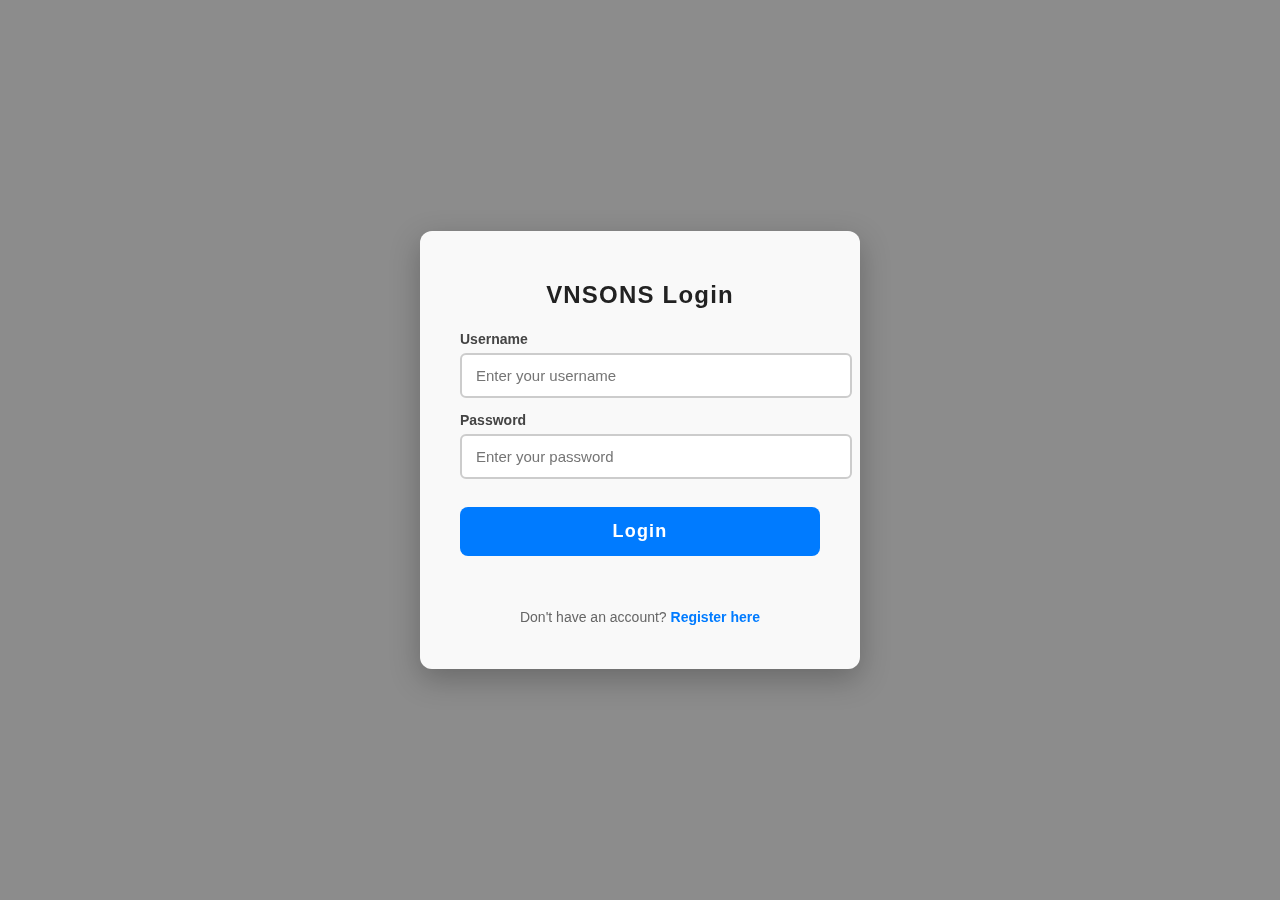
<file: index.html>
<!DOCTYPE html>
<html lang="en">
<head>
  <meta charset="UTF-8">
  <meta name="viewport" content="width=device-width, initial-scale=1">
  <title>VNSONS Online Shop</title>
  <link rel="stylesheet" href="style.css">
</head>
<body>

<header class="navbar">
  <div class="logo">VNSONS</div>

  <input
    type="text"
    class="search"
    id="searchInput"
    placeholder="Search clothes..."
    oninput="filterProducts()"
  >

  <div class="nav-links">
    <span onclick="logout()">Logout</span>
    <span onclick="goCart()">Cart 🛒 <span id="cartCount">0</span></span>
  </div>
</header>

<main>
  <div class="products" id="productList"></div>
</main>

<footer>© 2025 VNSONS Online Shopping</footer>

<script src="script.js"></script>
</body>
</html>
</file>
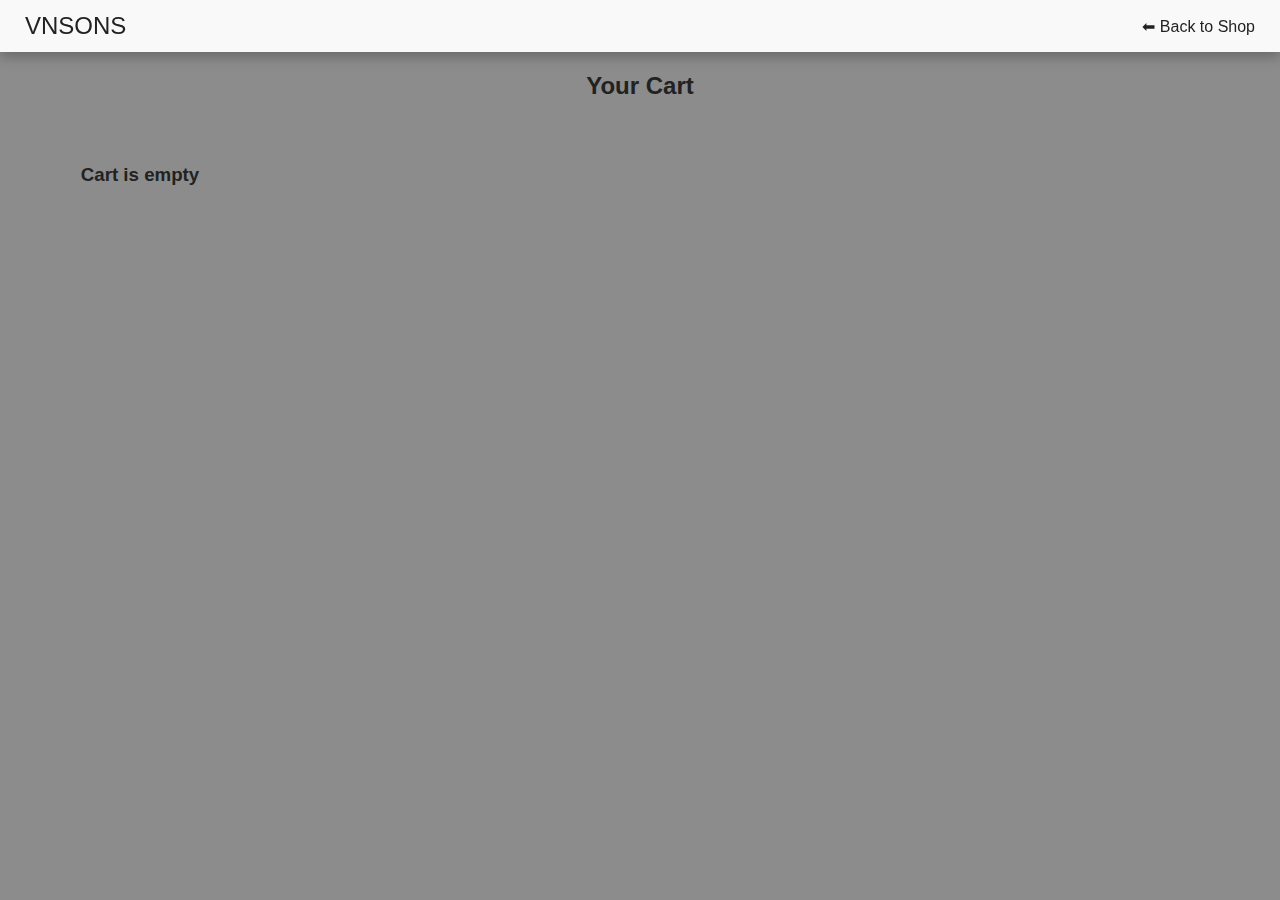
<file: cart.html>
<!DOCTYPE html>
<html>
<head>
  <title>VNSONS Cart</title>
  <link rel="stylesheet" href="style.css">
</head>
<body onload="loadCart()">

<header class="navbar">
  <div class="logo">VNSONS</div>
  <span onclick="goShop()">⬅ Back to Shop</span>
</header>

<h2 style="text-align:center">Your Cart</h2>

<section class="products" id="cartItems"></section>

<script src="script.js"></script>
</body>
</html>
</file>
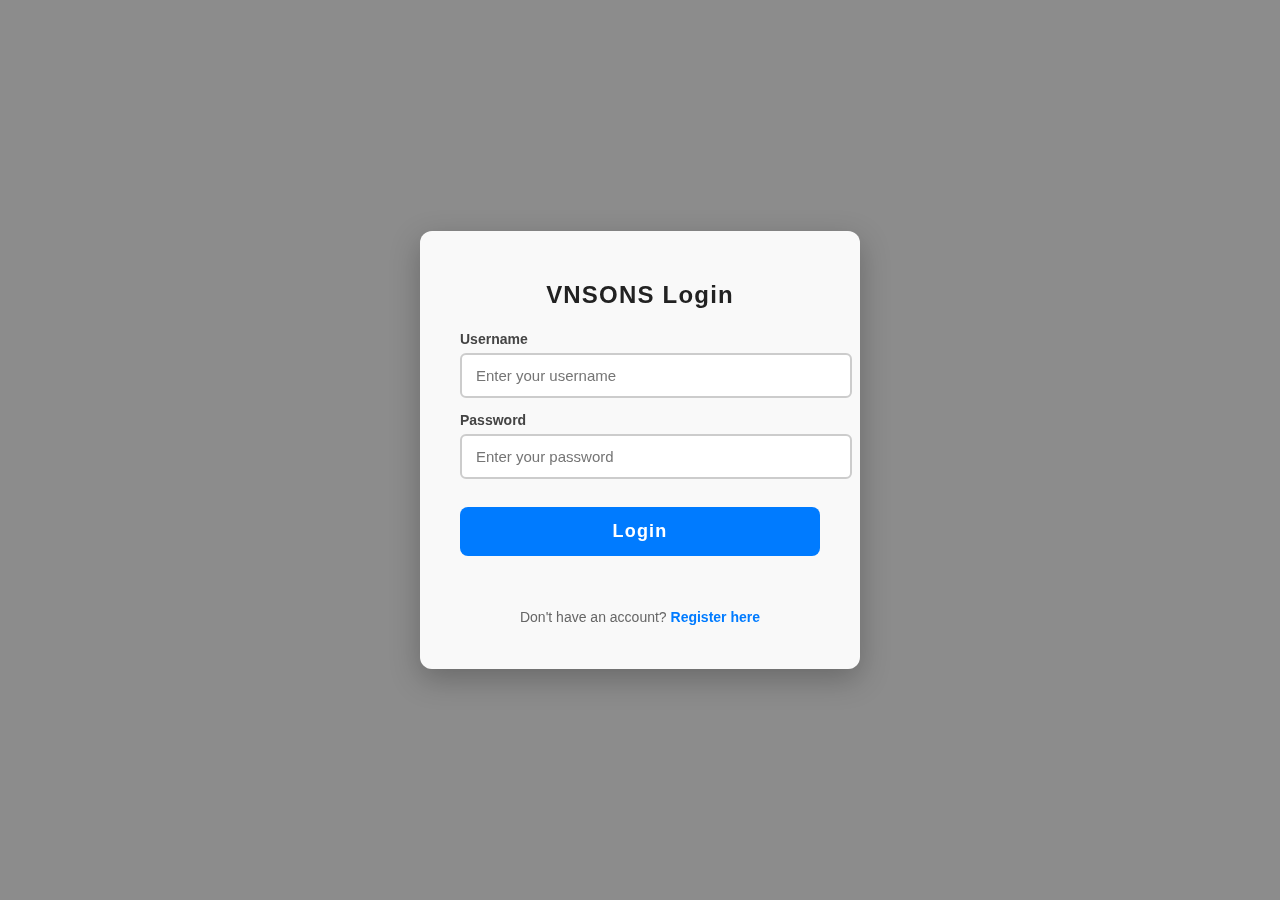
<file: login.html>
<!DOCTYPE html>
<html lang="en">
<head>
  <meta charset="UTF-8" />
  <meta name="viewport" content="width=device-width, initial-scale=1" />
  <title>VNSONS Login</title>
  <style>
    /* Background with the same image and subtle dark overlay */
    body {
      font-family: 'Segoe UI', Tahoma, Geneva, Verdana, sans-serif;
      margin: 0;
      height: 100vh;
      background: 
        linear-gradient(rgba(0,0,0,0.45), rgba(0,0,0,0.45)),
        url('https://img.freepik.com/premium-photo/wide-shot-modern-fashion-shop-interior_249974-19178.jpg?semt=ais_hybrid&w=740&q=80') no-repeat center center/cover;
      display: flex;
      justify-content: center;
      align-items: center;
    }

    .login-box {
      background: rgba(255, 255, 255, 0.95);
      padding: 30px 40px;
      border-radius: 12px;
      box-shadow: 0 10px 30px rgba(0, 0, 0, 0.25);
      width: 360px;
      backdrop-filter: blur(6px);
    }

    .login-box h2 {
      text-align: center;
      margin-bottom: 22px;
      font-weight: 700;
      color: #222;
      font-family: 'Arial Black', Arial, sans-serif;
      letter-spacing: 1.2px;
    }

    label {
      display: block;
      margin-bottom: 6px;
      font-weight: 600;
      color: #444;
      margin-top: 14px;
      font-size: 14px;
    }

    input {
      width: 100%;
      padding: 12px 14px;
      border: 2px solid #ccc;
      border-radius: 6px;
      font-size: 15px;
      transition: border-color 0.3s ease;
      font-family: 'Segoe UI', Tahoma, Geneva, Verdana, sans-serif;
    }

    input:focus {
      border-color: #007bff;
      outline: none;
      box-shadow: 0 0 8px rgba(0, 123, 255, 0.5);
    }

    button {
      margin-top: 28px;
      width: 100%;
      background-color: #007bff;
      border: none;
      padding: 14px 0;
      font-size: 18px;
      font-weight: 700;
      border-radius: 8px;
      cursor: pointer;
      color: #fff;
      letter-spacing: 1.2px;
      transition: background-color 0.3s ease;
      font-family: 'Segoe UI', Tahoma, Geneva, Verdana, sans-serif;
    }

    button:hover {
      background-color: #0056b3;
    }

    .message {
      margin-top: 15px;
      font-weight: 600;
      text-align: center;
      min-height: 20px;
      font-size: 14px;
    }
    .message.error { color: #dc3545; }
    .message.success { color: #28a745; }

    .redirect {
      margin-top: 18px;
      text-align: center;
      font-size: 14px;
      color: #666;
    }
    .redirect a {
      color: #007bff;
      text-decoration: none;
      font-weight: 600;
    }
    .redirect a:hover {
      text-decoration: underline;
    }
  </style>
</head>
<body>

  <div class="login-box">
    <h2>VNSONS Login</h2>
    
    <label for="username">Username</label>
    <input type="text" id="username" placeholder="Enter your username" required />

    <label for="password">Password</label>
    <input type="password" id="password" placeholder="Enter your password" required />

    <button onclick="login()">Login</button>

    <p class="message" id="message"></p>
    <p class="redirect">Don't have an account? <a href="register.html">Register here</a></p>
  </div>

<script>
  function login() {
    const username = document.getElementById("username").value.trim();
    const password = document.getElementById("password").value;
    const message = document.getElementById("message");

    message.className = "message";
    message.textContent = "";

    if (!username || !password) {
      message.classList.add("error");
      message.textContent = "Please enter both username and password.";
      return;
    }

    const users = JSON.parse(localStorage.getItem("users")) || [];
    const user = users.find(u => u.username === username && u.password === password);

    if (!user) {
      message.classList.add("error");
      message.textContent = "Invalid username or password.";
      return;
    }

    // Store logged in user info (optional)
    localStorage.setItem("loggedInUser", JSON.stringify(user));

    message.classList.add("success");
    message.textContent = "Login successful! Redirecting to shop...";

    setTimeout(() => {
      window.location.href = "index.html"; // Redirect to your shop page
    }, 1500);
  }
</script>

</body>
</html>
</file>
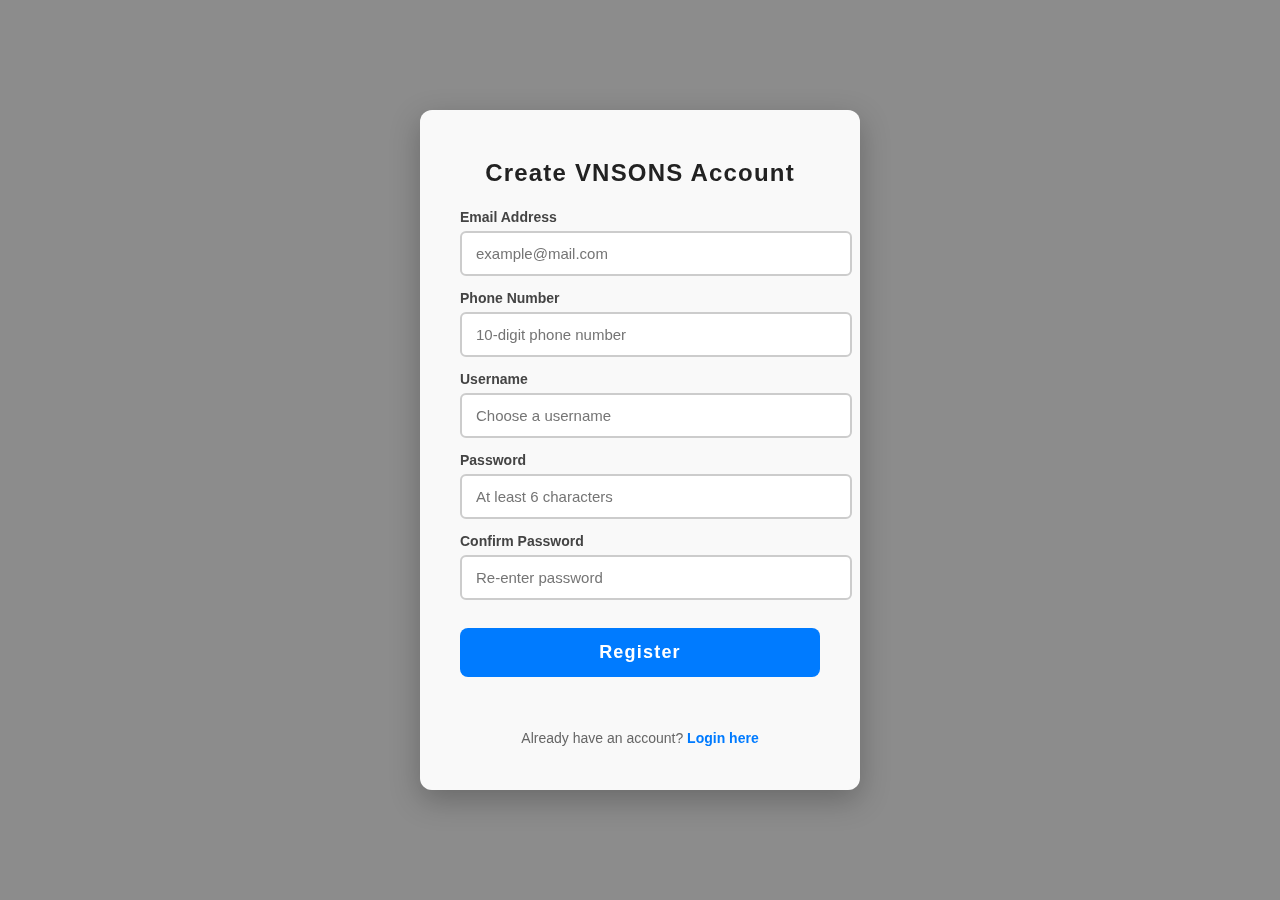
<file: register.html>
<!DOCTYPE html>
<html lang="en">
<head>
  <meta charset="UTF-8" />
  <meta name="viewport" content="width=device-width, initial-scale=1" />
  <title>VNSONS Register</title>
  <style>
    /* Background with your chosen image and subtle dark overlay */
    body {
      font-family: 'Segoe UI', Tahoma, Geneva, Verdana, sans-serif;
      margin: 0;
      height: 100vh;
      background: 
        linear-gradient(rgba(0,0,0,0.45), rgba(0,0,0,0.45)), /* dark overlay */
        url('https://img.freepik.com/premium-photo/wide-shot-modern-fashion-shop-interior_249974-19178.jpg?semt=ais_hybrid&w=740&q=80') no-repeat center center/cover;
      display: flex;
      justify-content: center;
      align-items: center;
    }

    .register-box {
      background: rgba(255, 255, 255, 0.95);
      padding: 30px 40px;
      border-radius: 12px;
      box-shadow: 0 10px 30px rgba(0, 0, 0, 0.25);
      width: 360px;
      backdrop-filter: blur(6px);
    }

    .register-box h2 {
      text-align: center;
      margin-bottom: 22px;
      font-weight: 700;
      color: #222;
      font-family: 'Arial Black', Arial, sans-serif;
      letter-spacing: 1.2px;
    }

    label {
      display: block;
      margin-bottom: 6px;
      font-weight: 600;
      color: #444;
      margin-top: 14px;
      font-size: 14px;
    }

    input {
      width: 100%;
      padding: 12px 14px;
      border: 2px solid #ccc;
      border-radius: 6px;
      font-size: 15px;
      transition: border-color 0.3s ease;
      font-family: 'Segoe UI', Tahoma, Geneva, Verdana, sans-serif;
    }

    input:focus {
      border-color: #007bff;
      outline: none;
      box-shadow: 0 0 8px rgba(0, 123, 255, 0.5);
    }

    button {
      margin-top: 28px;
      width: 100%;
      background-color: #007bff;
      border: none;
      padding: 14px 0;
      font-size: 18px;
      font-weight: 700;
      border-radius: 8px;
      cursor: pointer;
      color: #fff;
      letter-spacing: 1.2px;
      transition: background-color 0.3s ease;
      font-family: 'Segoe UI', Tahoma, Geneva, Verdana, sans-serif;
    }

    button:hover {
      background-color: #0056b3;
    }

    .message {
      margin-top: 15px;
      font-weight: 600;
      text-align: center;
      min-height: 20px;
      font-size: 14px;
    }
    .message.error { color: #dc3545; }
    .message.success { color: #28a745; }

    .redirect {
      margin-top: 18px;
      text-align: center;
      font-size: 14px;
      color: #666;
    }
    .redirect a {
      color: #007bff;
      text-decoration: none;
      font-weight: 600;
    }
    .redirect a:hover {
      text-decoration: underline;
    }
  </style>
</head>
<body>

  <div class="register-box">
    <h2>Create VNSONS Account</h2>
    
    <label for="email">Email Address</label>
    <input type="email" id="email" placeholder="example@mail.com" required />

    <label for="phone">Phone Number</label>
    <input type="tel" id="phone" placeholder="10-digit phone number" required />

    <label for="username">Username</label>
    <input type="text" id="username" placeholder="Choose a username" required />

    <label for="password">Password</label>
    <input type="password" id="password" placeholder="At least 6 characters" required />

    <label for="confirmPassword">Confirm Password</label>
    <input type="password" id="confirmPassword" placeholder="Re-enter password" required />

    <button onclick="register()">Register</button>

    <p class="message" id="message"></p>
    <p class="redirect">Already have an account? <a href="login.html">Login here</a></p>
  </div>

<script>
  function validateEmail(email) {
    const re = /^[^\s@]+@[^\s@]+\.[^\s@]+$/;
    return re.test(email);
  }
  function validatePhone(phone) {
    const re = /^\d{10}$/;
    return re.test(phone);
  }

  function register() {
    const email = document.getElementById("email").value.trim();
    const phone = document.getElementById("phone").value.trim();
    const username = document.getElementById("username").value.trim();
    const password = document.getElementById("password").value;
    const confirmPassword = document.getElementById("confirmPassword").value;
    const message = document.getElementById("message");

    message.className = "message";
    message.textContent = "";

    if (!email || !phone || !username || !password || !confirmPassword) {
      message.classList.add("error");
      message.textContent = "Please fill in all fields.";
      return;
    }
    if (!validateEmail(email)) {
      message.classList.add("error");
      message.textContent = "Please enter a valid email address.";
      return;
    }
    if (!validatePhone(phone)) {
      message.classList.add("error");
      message.textContent = "Phone number must be 10 digits.";
      return;
    }
    if (username.length < 3) {
      message.classList.add("error");
      message.textContent = "Username must be at least 3 characters.";
      return;
    }
    if (password.length < 6) {
      message.classList.add("error");
      message.textContent = "Password must be at least 6 characters.";
      return;
    }
    if (password !== confirmPassword) {
      message.classList.add("error");
      message.textContent = "Passwords do not match.";
      return;
    }

    let users = JSON.parse(localStorage.getItem("users")) || [];

    if (users.some(u => u.email === email)) {
      message.classList.add("error");
      message.textContent = "Email already registered.";
      return;
    }
    if (users.some(u => u.username === username)) {
      message.classList.add("error");
      message.textContent = "Username already taken.";
      return;
    }

    users.push({ email, phone, username, password });
    localStorage.setItem("users", JSON.stringify(users));

    message.classList.add("success");
    message.textContent = "Registration successful! Redirecting...";

    setTimeout(() => {
      window.location.href = "login.html";
    }, 2000);
  }
</script>

</body>
</html>
</file>
<file: style.css>
/* BODY & BACKGROUND */
body {
  margin: 0;
  font-family: 'Segoe UI', Tahoma, Geneva, Verdana, sans-serif;
  background: linear-gradient(rgba(0,0,0,0.45), rgba(0,0,0,0.45)),
              url('https://img.freepik.com/premium-photo/wide-shot-modern-fashion-shop-interior_249974-19178.jpg?semt=ais_hybrid&w=740&q=80') no-repeat center center/cover;
  min-height: 100vh;
  color: #222;
}

/* NAVBAR */
.navbar {
  display: flex;
  align-items: center;
  justify-content: space-between;
  background: rgba(255,255,255,0.95);
  backdrop-filter: blur(6px);
  padding: 12px 25px;
  position: sticky;
  top: 0;
  box-shadow: 0 5px 12px rgba(0,0,0,0.25);
  z-index: 100;
}

.logo {
  font-family: 'Arial Black', Arial, sans-serif;
  font-size: 24px;
  color: #222;
}

.nav-links span {
  margin-left: 20px;
  font-weight: 600;
  cursor: pointer;
}

.search {
  padding: 8px 12px;
  border-radius: 6px;
  border: 2px solid #ccc;
  outline: none;
  transition: border-color 0.3s, box-shadow 0.3s;
}

.search:focus {
  border-color: #007bff;
  box-shadow: 0 0 6px rgba(0,123,255,0.5);
}

/* PRODUCTS GRID */
.products {
  display: grid;
  grid-template-columns: repeat(auto-fill, minmax(200px,1fr));
  gap: 20px;
  padding: 25px;
}

.product-card {
  background: rgba(255,255,255,0.95);
  border-radius: 10px;
  box-shadow: 0 5px 15px rgba(0,0,0,0.2);
  overflow: hidden;
  text-align: center;
  transition: transform 0.3s, box-shadow 0.3s;
}

.product-card:hover {
  transform: translateY(-5px);
  box-shadow: 0 8px 20px rgba(0,0,0,0.3);
}

.product-card img {
  width: 100%;
  height: 220px;
  object-fit: cover;
}

.product-card h3 {
  margin: 10px 0 5px;
  font-size: 16px;
}

.product-card p {
  color: #007bff;
  font-weight: bold;
  font-size: 15px;
  margin: 0 0 10px;
}

.product-card button {
  margin-bottom: 12px;
  padding: 10px 20px;
  background: #007bff;
  color: #fff;
  border: none;
  border-radius: 6px;
  cursor: pointer;
  font-weight: 600;
  transition: background 0.3s;
}

.product-card button:hover {
  background: #0056b3;
}

/* FOOTER */
footer {
  text-align: center;
  padding: 15px 0;
  background: rgba(255,255,255,0.95);
  backdrop-filter: blur(6px);
  box-shadow: 0 -5px 10px rgba(0,0,0,0.15);
  margin-top: 30px;
}
</file>
